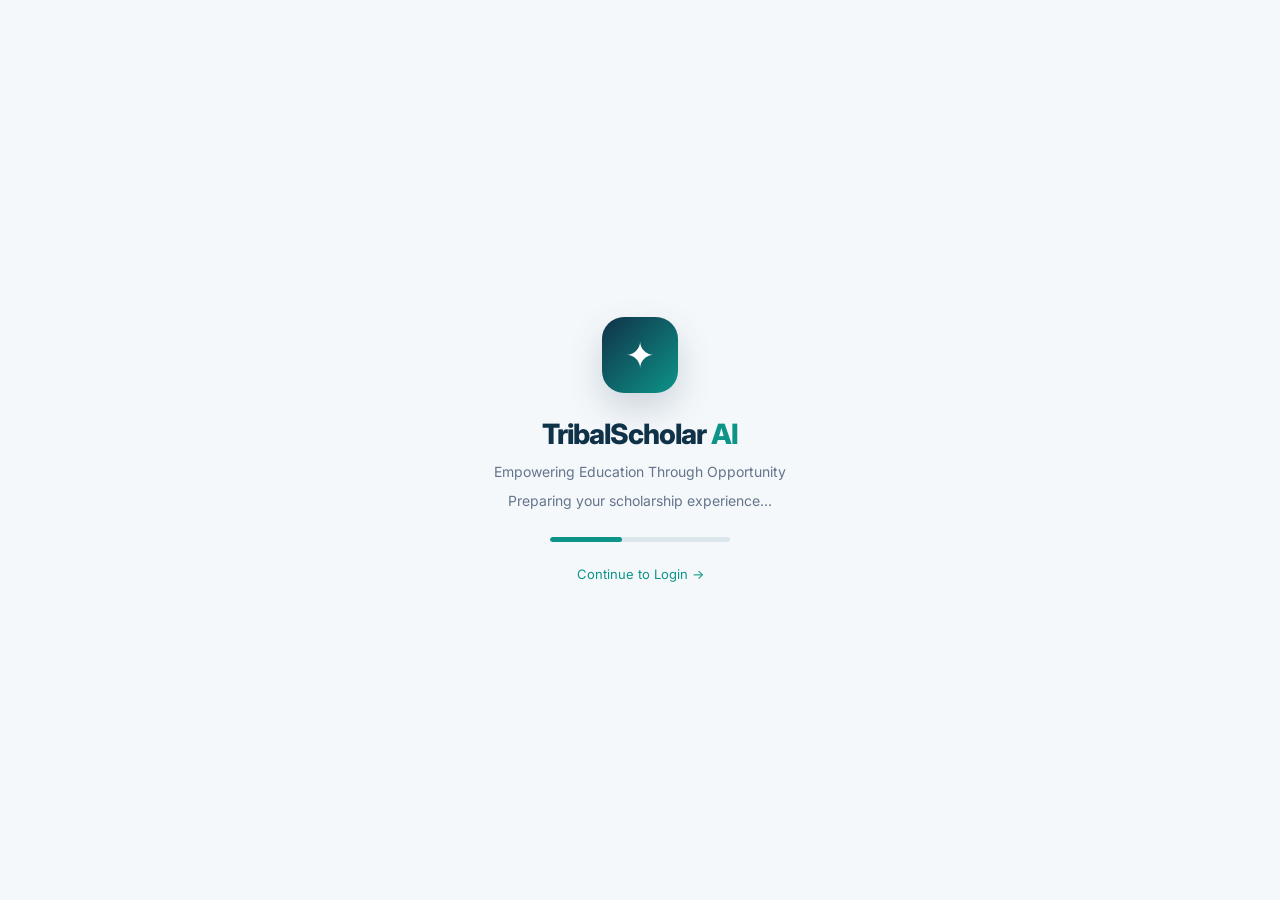
<file: index.html>
<!DOCTYPE html>
<html lang="en">
<head>
  <meta charset="UTF-8">
  <meta name="viewport" content="width=device-width, initial-scale=1">
  <meta name="theme-color" content="#103249">

  <title>TribalScholar AI | Welcome</title>

  <link rel="preconnect" href="https://fonts.googleapis.com">
  <link rel="preconnect" href="https://fonts.gstatic.com" crossorigin>

  <link href="https://fonts.googleapis.com/css2?family=Inter:wght@400;500;600;700;800&display=swap" rel="stylesheet">

  <style>
    * {
      margin: 0;
      padding: 0;
      box-sizing: border-box;
    }

    body {
      min-height: 100vh;
      display: flex;
      align-items: center;
      justify-content: center;
      font-family: "Inter", sans-serif;
      background: #f5f8fb;
    }

    .welcome {
      text-align: center;
      padding: 30px;
      animation: fadeIn 0.5s ease-out;
    }

    .logo {
      width: 76px;
      height: 76px;
      margin: 0 auto 24px;
      display: grid;
      place-items: center;
      border-radius: 22px;
      background: linear-gradient(135deg, #103249, #0d9488);
      color: white;
      font-size: 36px;
      box-shadow: 0 15px 35px rgba(16, 50, 73, 0.18);
      animation: float 2s ease-in-out infinite;
    }

    h1 {
      font-size: 28px;
      font-weight: 800;
      letter-spacing: -1px;
      color: #103249;
    }

    h1 span {
      color: #0d9488;
    }

    p {
      margin-top: 12px;
      font-size: 14px;
      color: #64748b;
    }

    .loading-bar {
      width: 180px;
      height: 5px;
      margin: 28px auto 0;
      overflow: hidden;
      border-radius: 10px;
      background: #dce7ed;
    }

    .loading-bar::after {
      content: "";
      display: block;
      width: 40%;
      height: 100%;
      border-radius: 10px;
      background: #0d9488;
      animation: loading 1.2s ease-in-out infinite;
    }

    .fallback {
      display: inline-block;
      margin-top: 24px;
      font-size: 13px;
      color: #0d9488;
      text-decoration: none;
    }

    @keyframes fadeIn {
      from { opacity: 0; transform: translateY(12px); }
      to { opacity: 1; transform: translateY(0); }
    }

    @keyframes float {
      0%, 100% { transform: translateY(0); }
      50% { transform: translateY(-6px); }
    }

    @keyframes loading {
      from { transform: translateX(-100%); }
      to { transform: translateX(350%); }
    }

    @media (prefers-reduced-motion: reduce) {
      *, *::before, *::after {
        animation: none !important;
      }
    }
  </style>
</head>

<body>
  <main class="welcome">
    <div class="logo">✦</div>

    <h1>TribalScholar <span>AI</span></h1>

    <p>Empowering Education Through Opportunity</p>
    <p>Preparing your scholarship experience...</p>

    <div class="loading-bar"></div>

    <a href="login.html" class="fallback">
      Continue to Login →
    </a>
  </main>

  <script>
    setTimeout(() => {
      window.location.replace("login.html");
    }, 1800);
  </script>
</body>
</html>
</file>
